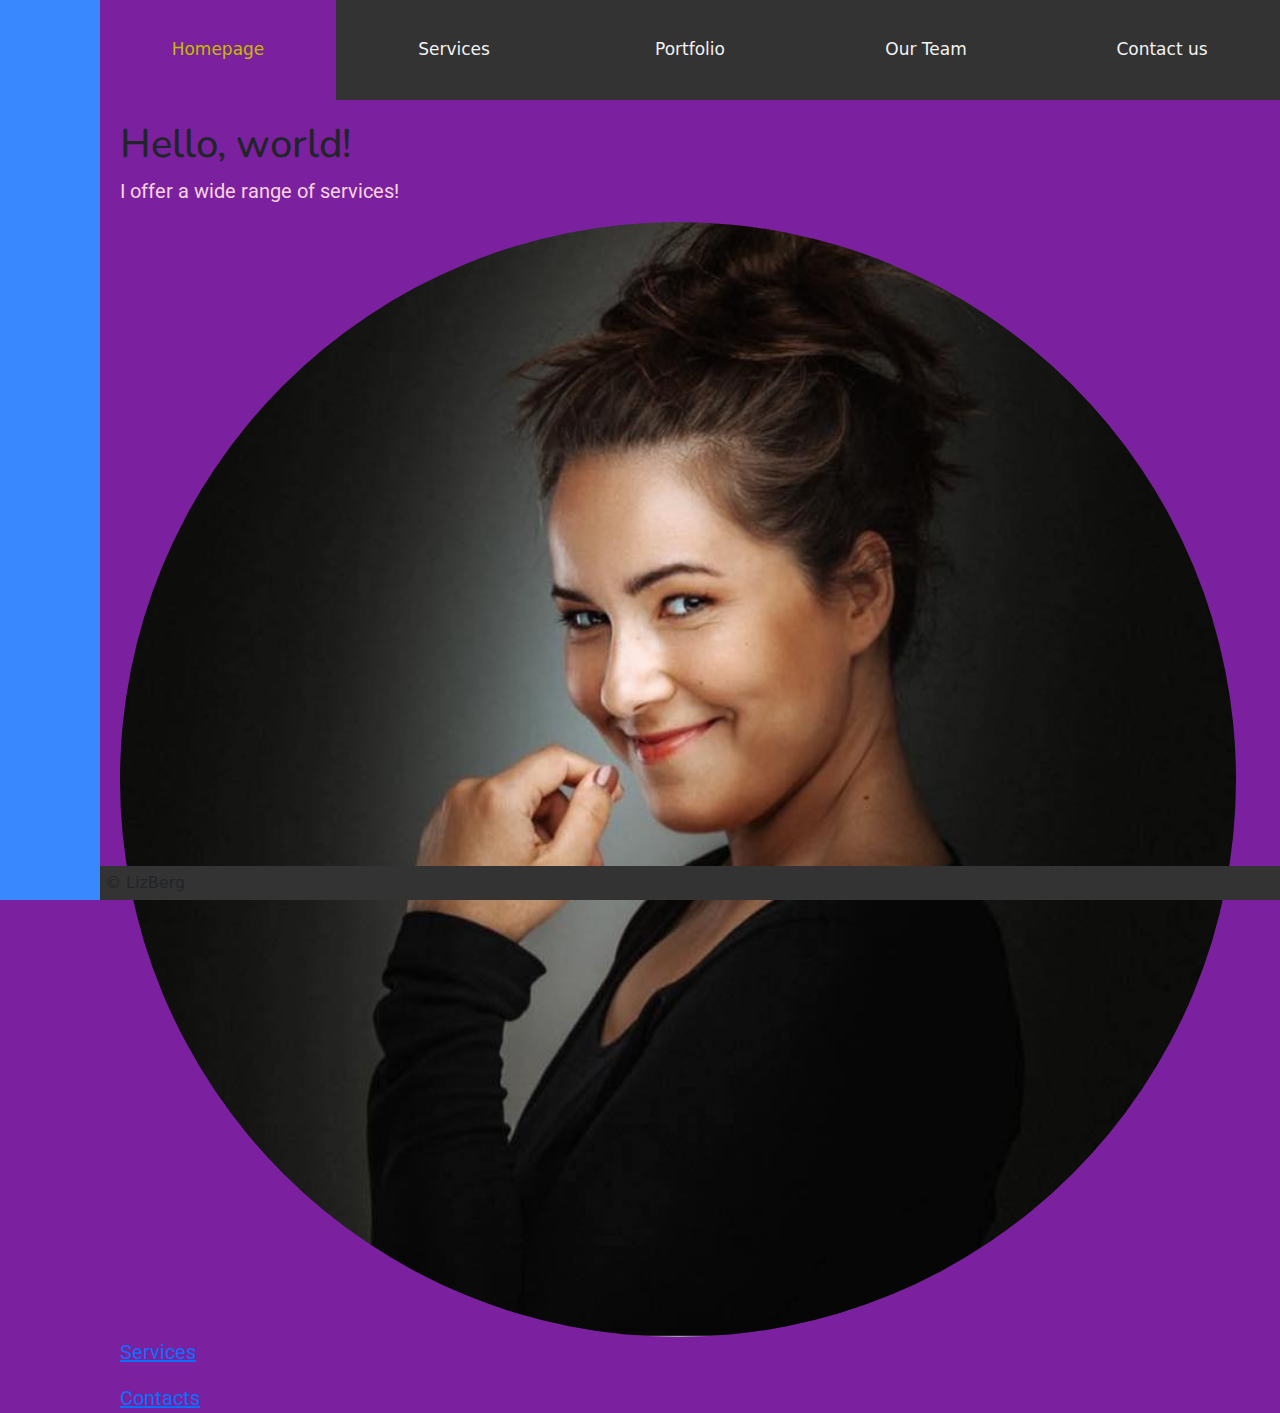
<file: index.html>
<!DOCTYPE html>
<html>

<head>
  <meta charset="utf-8">
  <meta name="viewport" content="width=device-width">
  <title>My Homepage</title>
  <link href="style.css" rel="stylesheet" type="text/css" />
  <link rel="preconnect" href="https://fonts.googleapis.com">
  <link rel="preconnect" href="https://fonts.gstatic.com" crossorigin>
  <link href="https://fonts.googleapis.com/css2?family=Oswald:wght@200..700&display=swap" rel="stylesheet">
  <link rel="preconnect" href="https://fonts.googleapis.com">
  <link rel="preconnect" href="https://fonts.gstatic.com" crossorigin>
  <link href="https://fonts.googleapis.com/css2?family=Roboto:ital,wght@0,100;0,300;0,400;0,500;0,700;0,900;1,100;1,300;1,400;1,500;1,700;1,900&display=swap" rel="stylesheet">
  <link rel="preconnect" href="https://fonts.googleapis.com">
  <link rel="preconnect" href="https://fonts.gstatic.com" crossorigin>
  <link href="https://fonts.googleapis.com/css2?family=Playwrite+NL:wght@100..400&family=Roboto:ital,wght@0,100;0,300;0,400;0,500;0,700;0,900;1,100;1,300;1,400;1,500;1,700;1,900&display=swap" rel="stylesheet">
  <link rel="preconnect" href="https://fonts.googleapis.com">
  <link rel="preconnect" href="https://fonts.gstatic.com" crossorigin>
  <link href="https://fonts.googleapis.com/css2?family=Nunito:ital,wght@0,200..1000;1,200..1000&family=Playwrite+NL:wght@100..400&family=Roboto:ital,wght@0,100;0,300;0,400;0,500;0,700;0,900;1,100;1,300;1,400;1,500;1,700;1,900&display=swap" rel="stylesheet">
  <link href="https://cdn.jsdelivr.net/npm/bootstrap@5.3.3/dist/css/bootstrap.min.css" rel="stylesheet" integrity="sha384-QWTKZyjpPEjISv5WaRU9OFeRpok6YctnYmDr5pNlyT2bRjXh0JMhjY6hW+ALEwIH" crossorigin="anonymous">
</head>
<body>
  <header>
    <nav class="topnav">
      <a href="index.html" class="active">Homepage</a>
      <a href="services.html" onclick="atjaunotIetvaru(this); return false;">Services</a>
      <a href="Portfolio.html" onclick="atjaunotIetvaru(this); return false;"">Portfolio</a>
      <a href="par_mums_2.html" onclick="atjaunotIetvaru(this); return false;">Our Team</a>
      <a href="kontakti.html" onclick="atjaunotIetvaru(this); return false;">Contact us</a>
    </nav>
  </header>
  <aside class="sidebar">
  </aside>
  <main id="lapas_saturs">
  <h1>Hello, world!</h1>
  <p>I offer a wide range of services!</p>
  <img src="me.jpg" class="rounded-circle" width="90%" alt="me">
  <br>
  <p><a href="services.html">Services</a></p>
  <p><a href="kontakti.html">Contacts</a></p>
  <script src="script.js"></script>
  </main>
  <footer>&copy; LizBerg</footer>
</body>

</html>
</file>
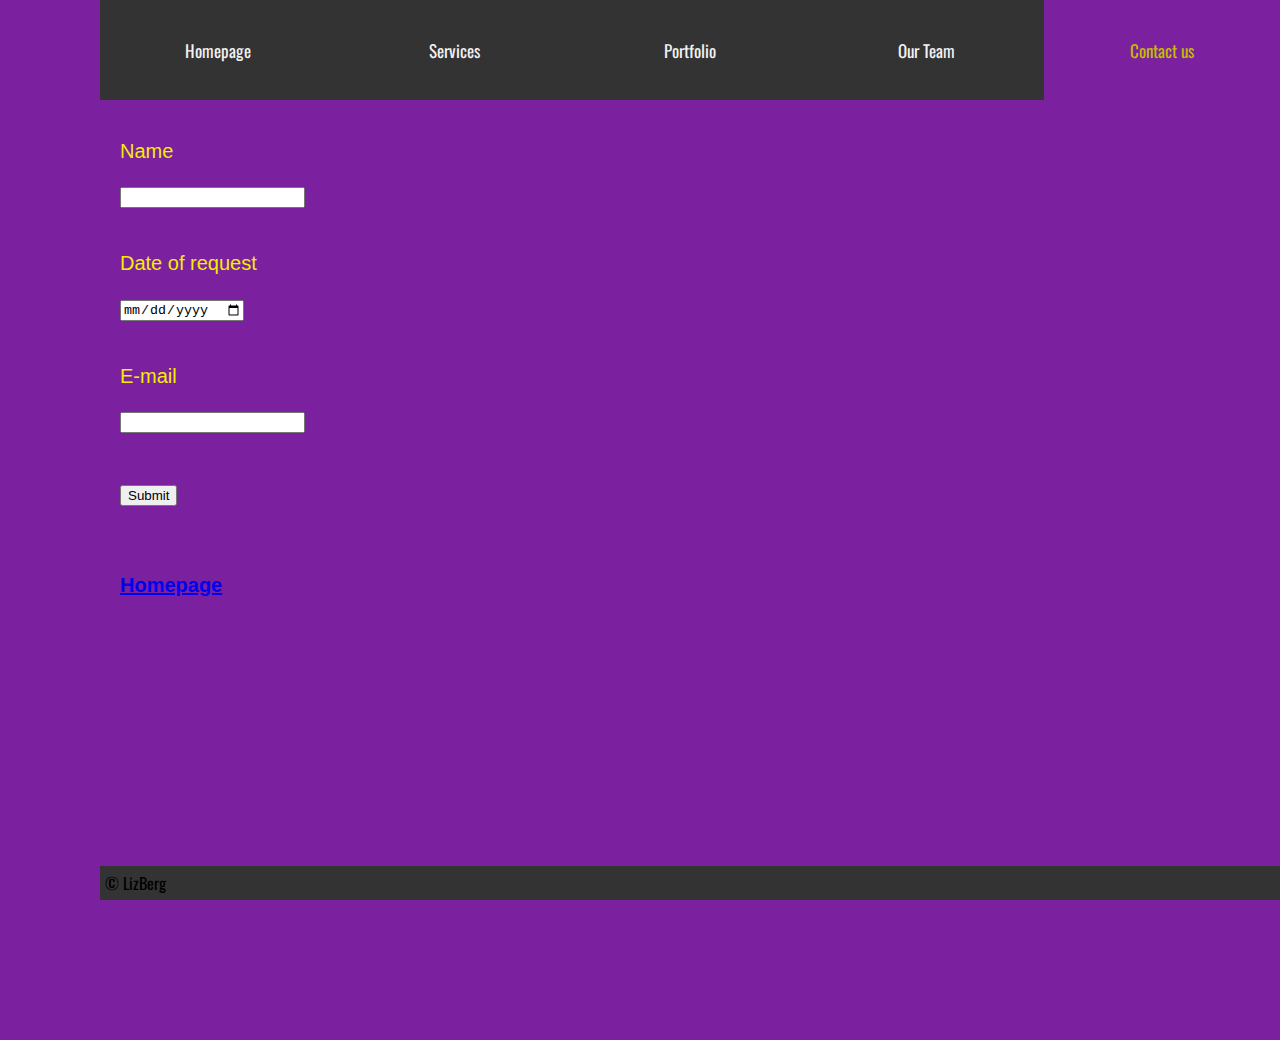
<file: kontakti.html>
<!DOCTYPE html>
<html>
<head>
  <meta charset="utf-8">
  <meta name="viewport" content="width=device-width">
  <title>Contact us</title>
  <link href="style.css" rel="stylesheet" type="text/css" />
  <link rel="preconnect" href="https://fonts.googleapis.com">
  <link rel="preconnect" href="https://fonts.gstatic.com" crossorigin>
  <link href="https://fonts.googleapis.com/css2?family=Oswald:wght@200..700&display=swap" rel="stylesheet">
</head>
<body>
  <header>
    <nav class="topnav">
      <a href="index.html">Homepage</a>
      <a href="services.html">Services</a>
      <a href="Portfolio.html">Portfolio</a>
      <a href="par_mums_2.html">Our Team</a>
      <a href="kontakti.html" class="active" >Contact us</a>
    </nav>
  </header>
  <main>
      <section id="saturs">
        <form>
          <label for="vards"><p>Name</p> </label>
          <input type="text" id="vards" name="vards"><br><br>
          <label for="vards"><p>Date of request</p> </label>
          <input type="date" id="date" name="date"><br><br>
          <label for="vards"><p>E-mail</p> </label>
          <input type="email" id="email" name="email">
        </form>
      </section>
        <br><br> 
      <section id="poga">
        <form>
          <input type="submit" value="Submit">
        </form>
      </section>
        <br><br>
      <section id="links">
         <p><a href="index.html"><b>Homepage</b></a>
         </p>
      </section>
  <script src="script.js"></script>
  </main>
  <footer>&copy; LizBerg</footer>
</body>
</html>
</file>
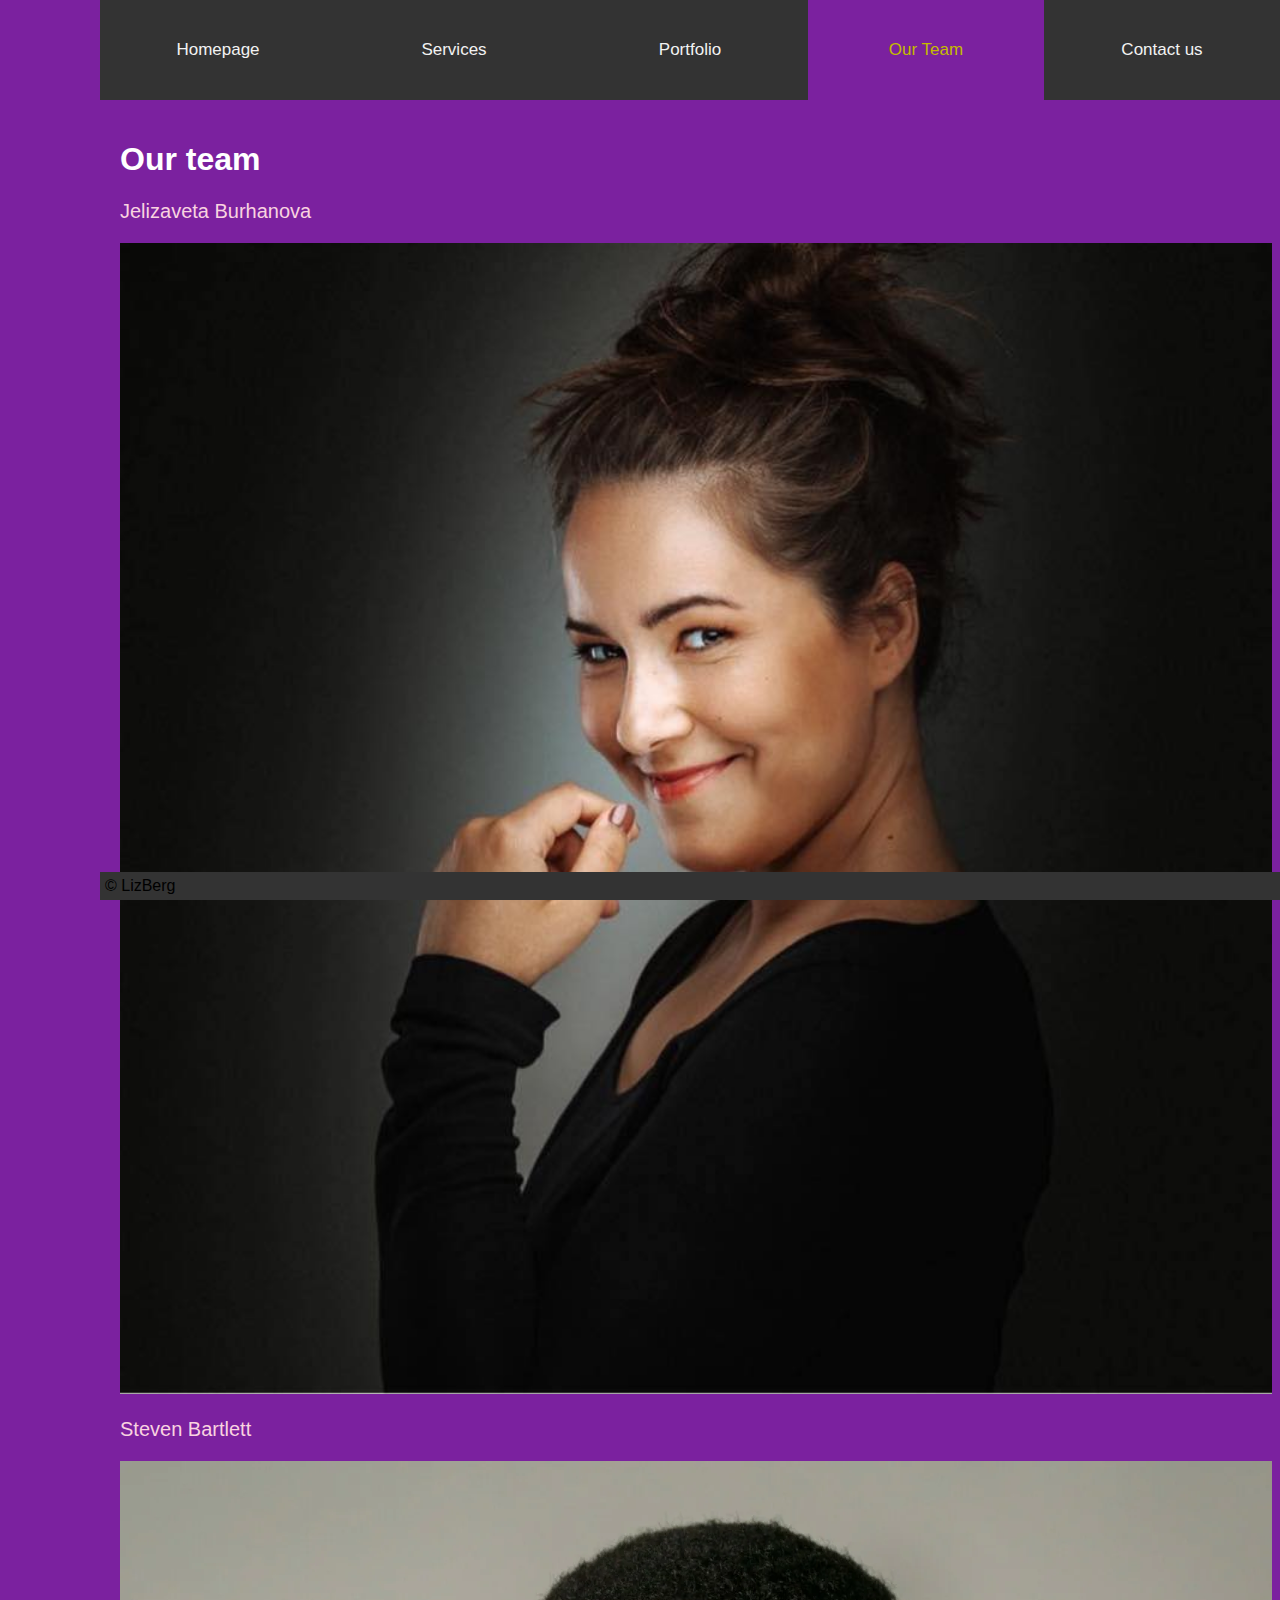
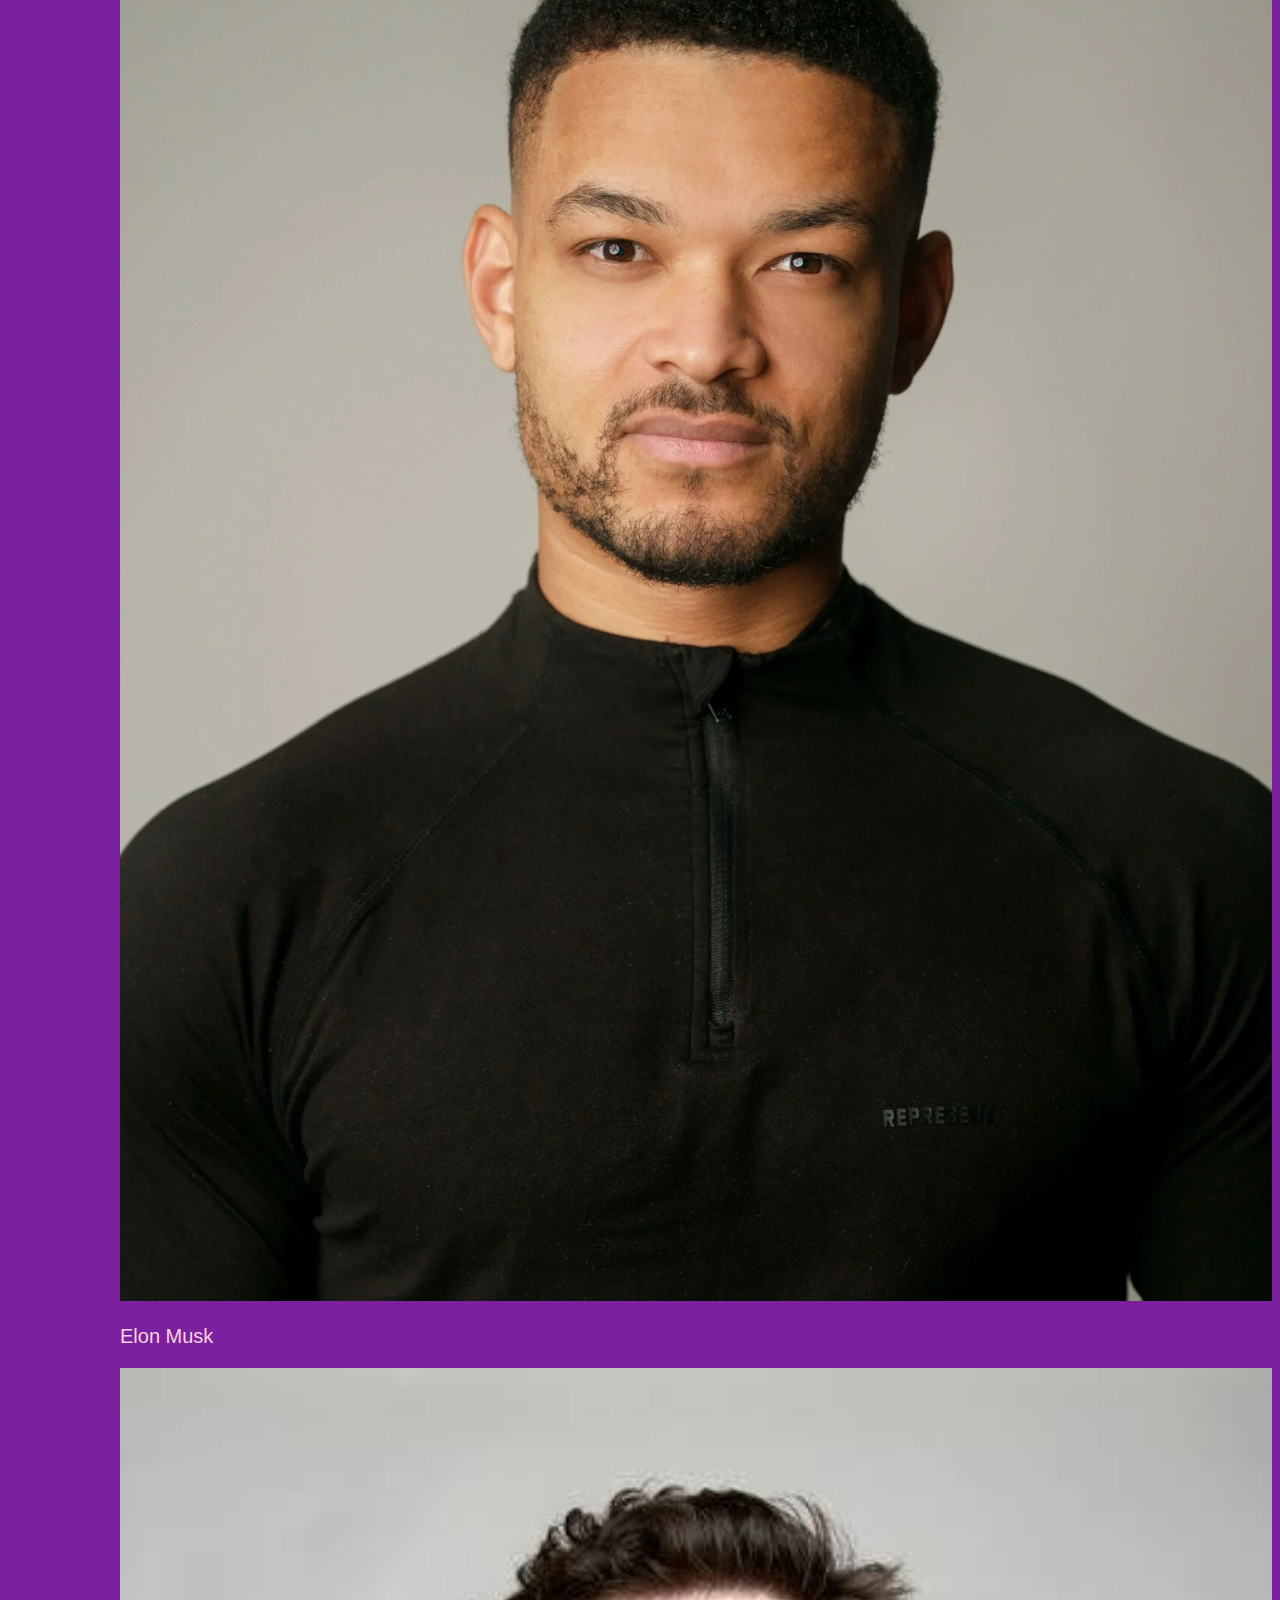
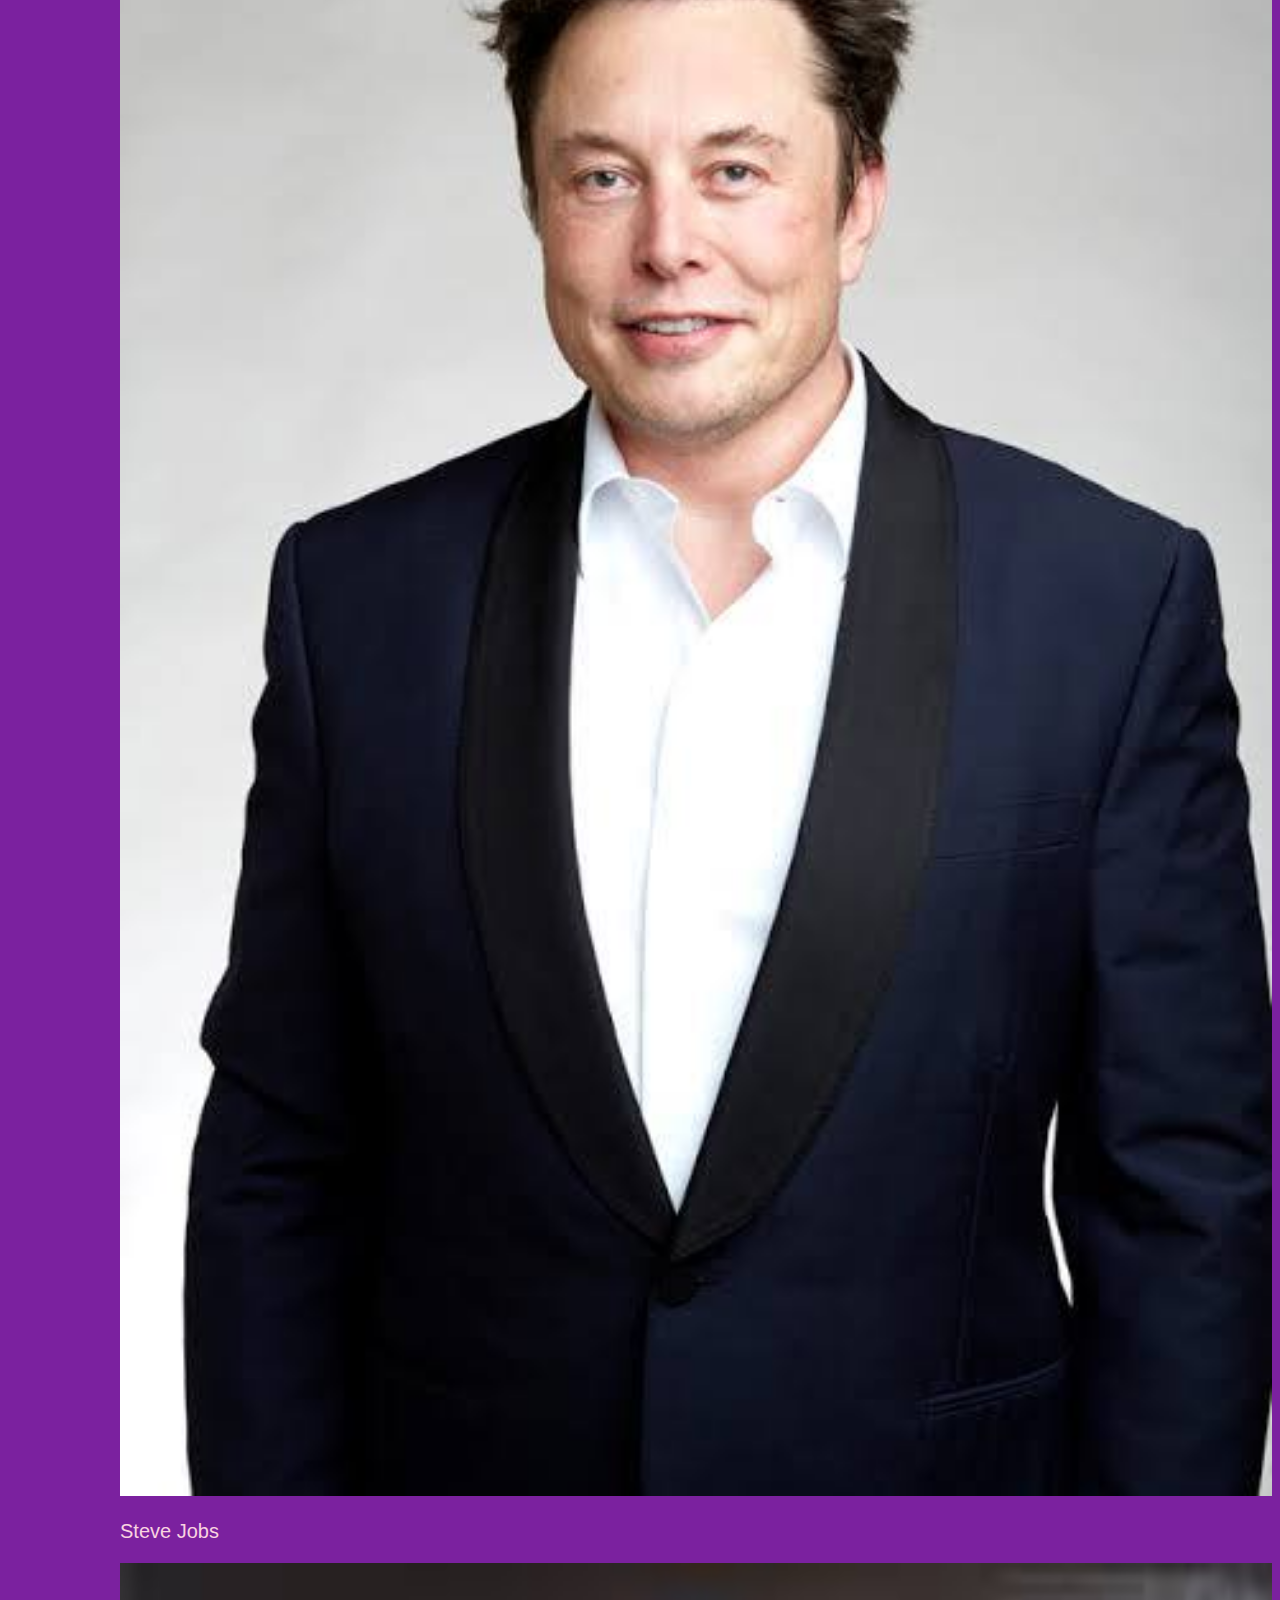
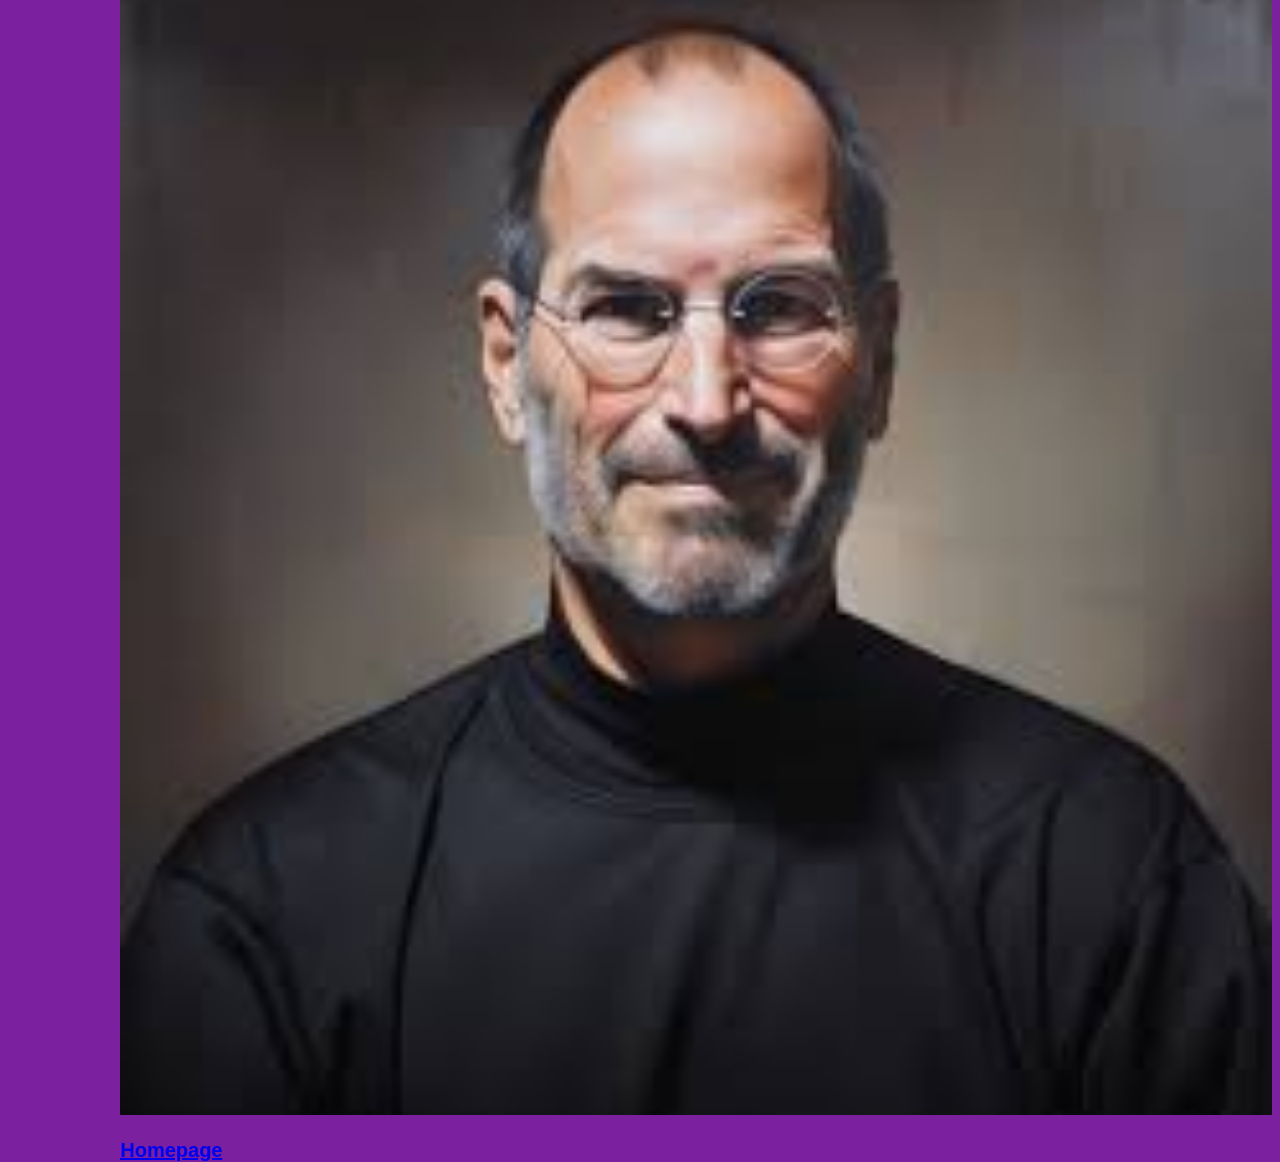
<file: par_mums_2.html>
<!DOCTYPE html>
<html>

<head>
  <meta charset="utf-8">
  <meta name="viewport" content="width=device-width">
  <title>Our Team</title>
  <link href="style.css" rel="stylesheet" type="text/css" />
</head>

<body>
  <header>
    <nav class="topnav">
      <a href="index.html">Homepage</a>
      <a href="services.html">Services</a>
      <a href="Portfolio.html">Portfolio</a>
      <a href="par_mums_2.html" class="active">Our Team</a>
      <a href="kontakti.html">Contact us</a>
    </nav>
  </header>
  <main>
      <h1>Our team</h1>
      <p>Jelizaveta Burhanova</p>
      <img src="me.jpg" width="90%" alt="me">
      <br>
      <p>Steven Bartlett</p>
      <img src="Bartlett.webp" width="90%" alt="me">
      <br>
      <p>Elon Musk</p>
      <img src="images.jpeg" width="90%" alt="me">
      <br>
      <p>Steve Jobs</p>
      <img src="images-2.jpeg" width="90%" alt="me">
      <script src="script.js"></script>
        <section id="links">
           <p><a href="index.html"><b>Homepage</b></a>
           </p>
        </section>
    <script src="script.js"></script>
  </main>
  <footer>&copy; LizBerg</footer>
</body>

</html>
</file>
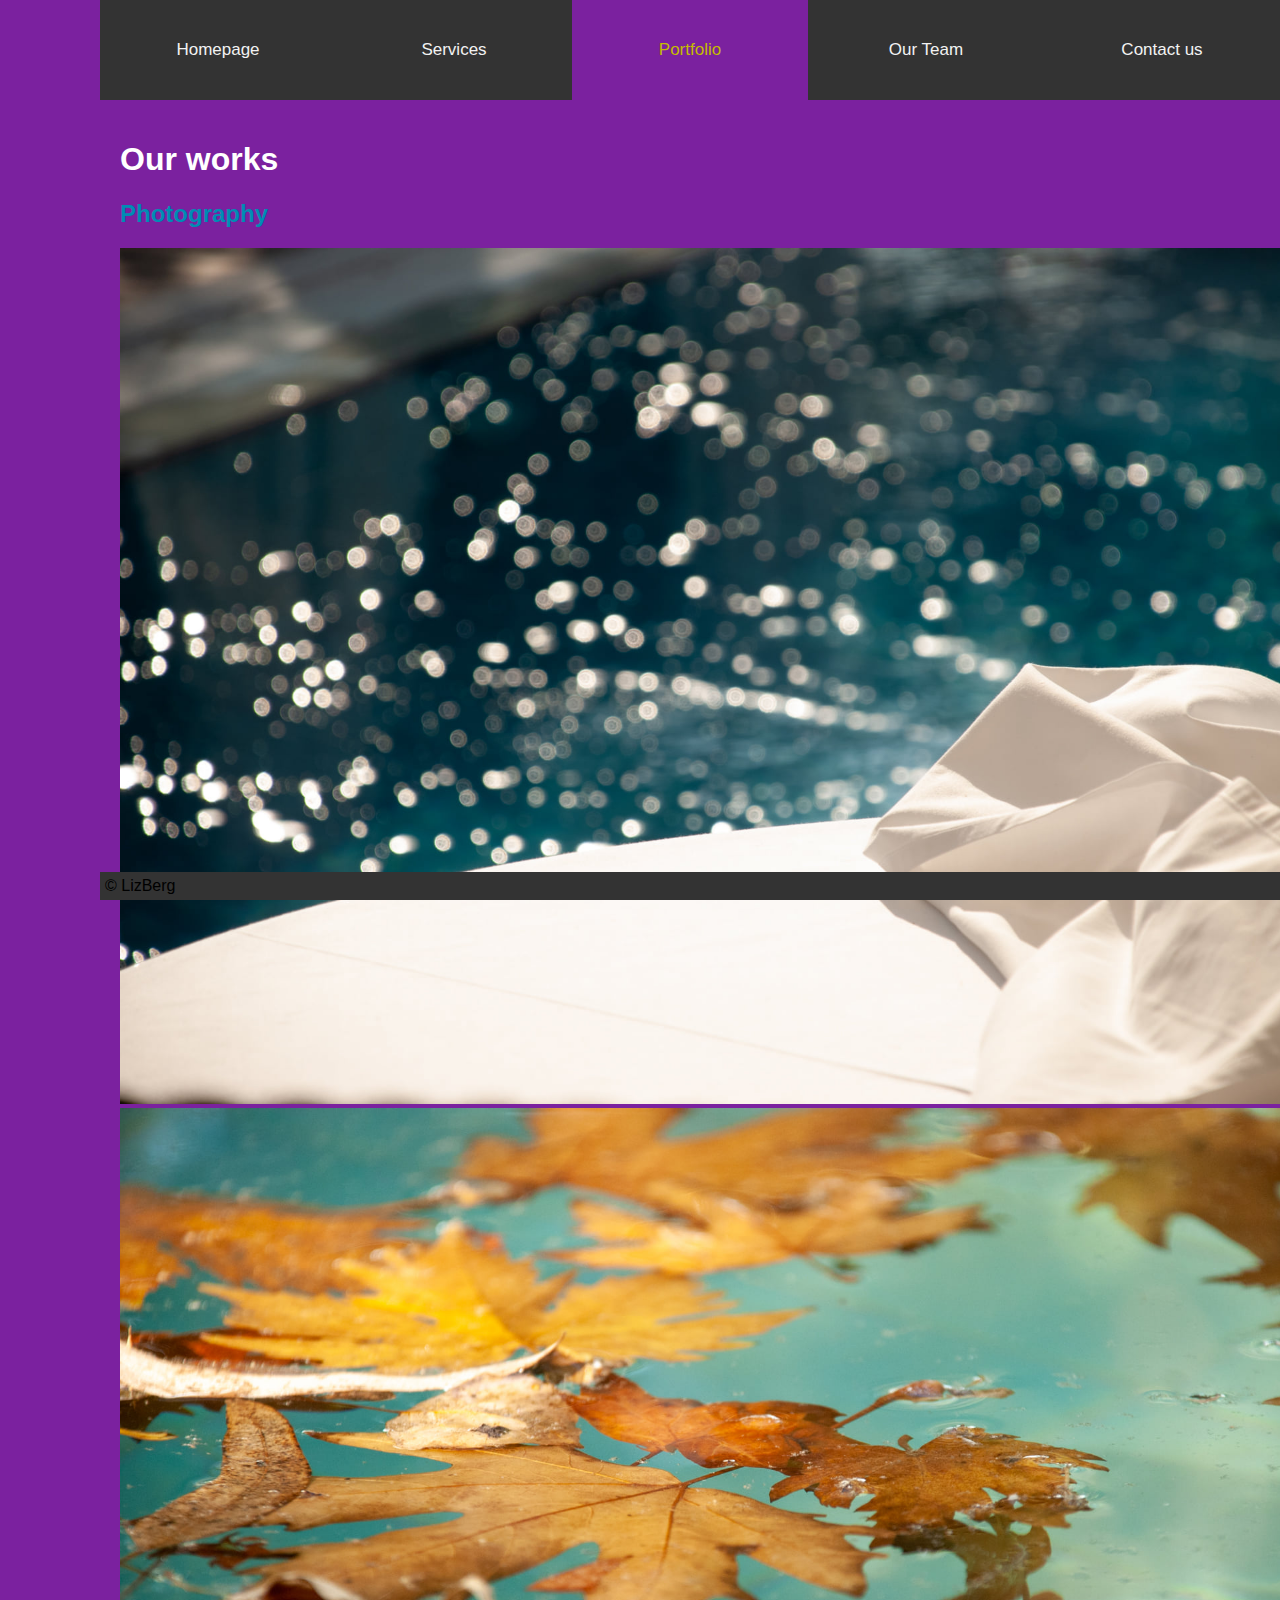
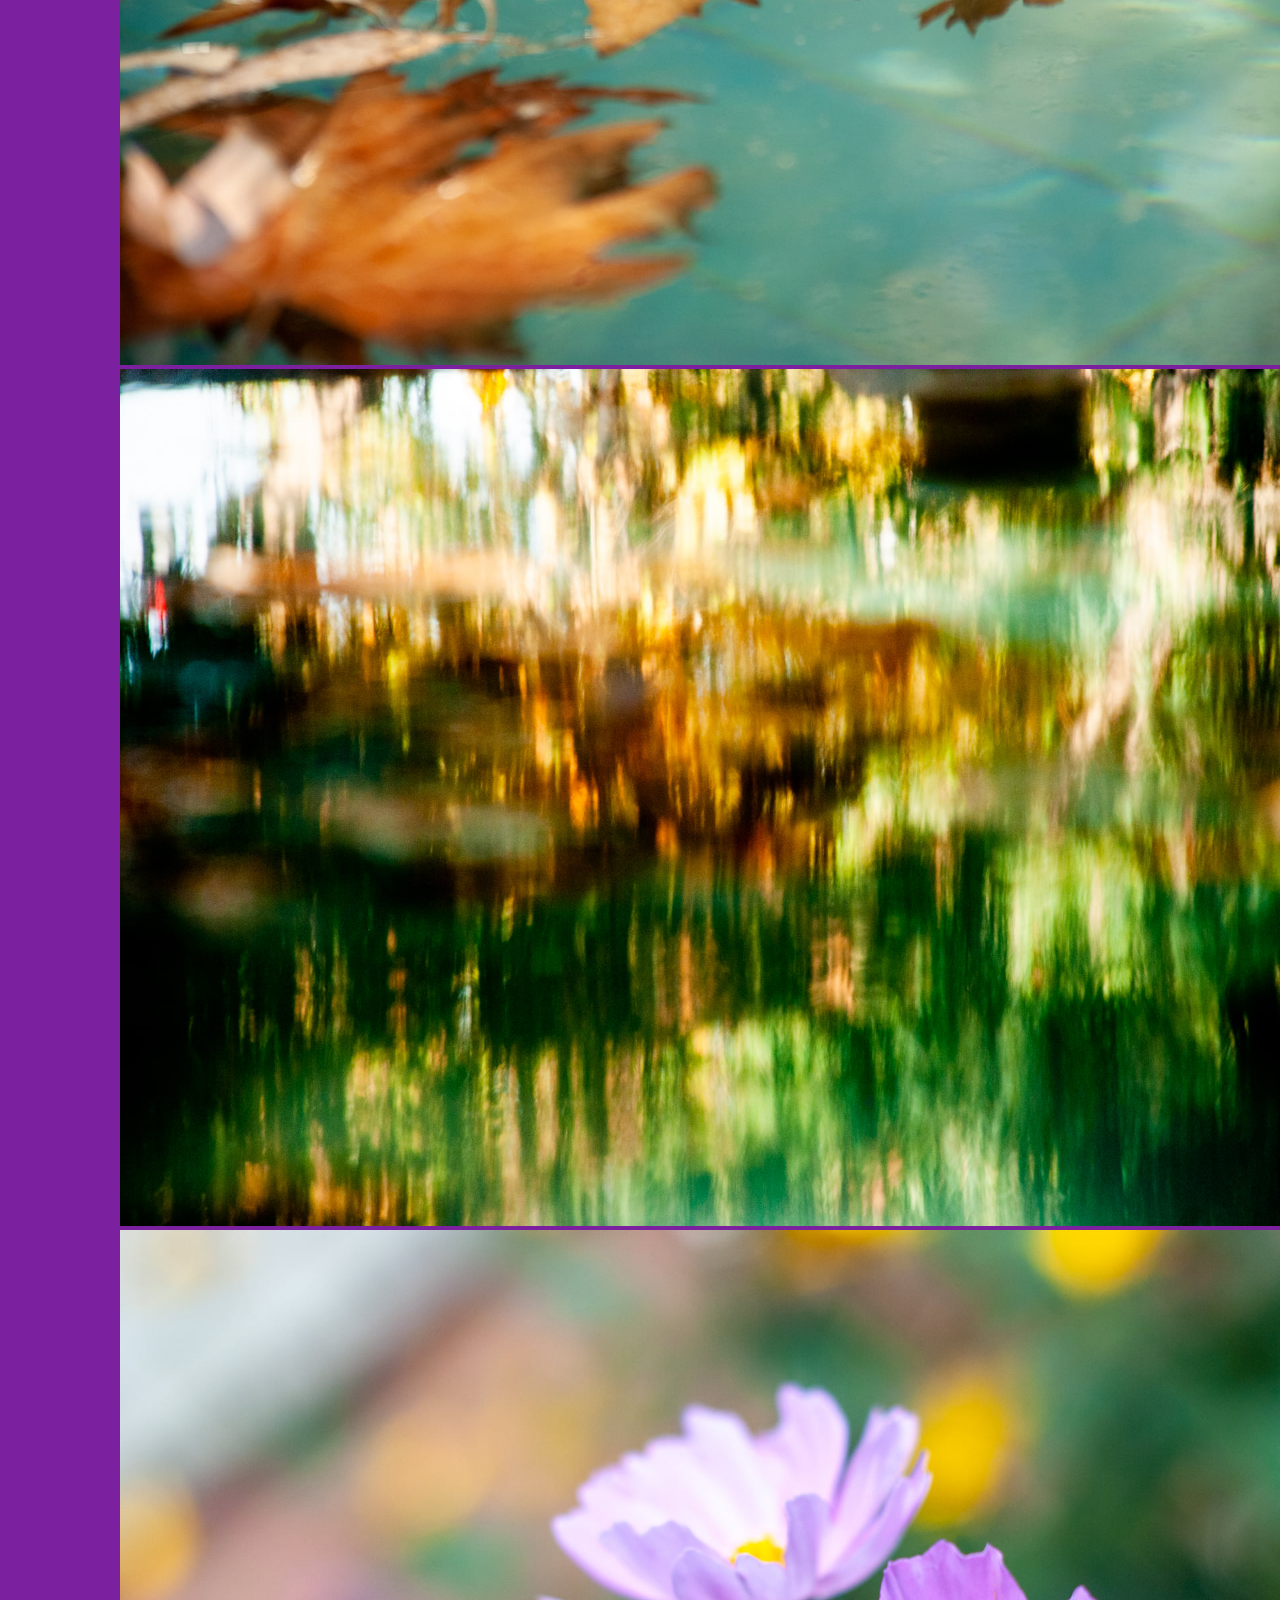
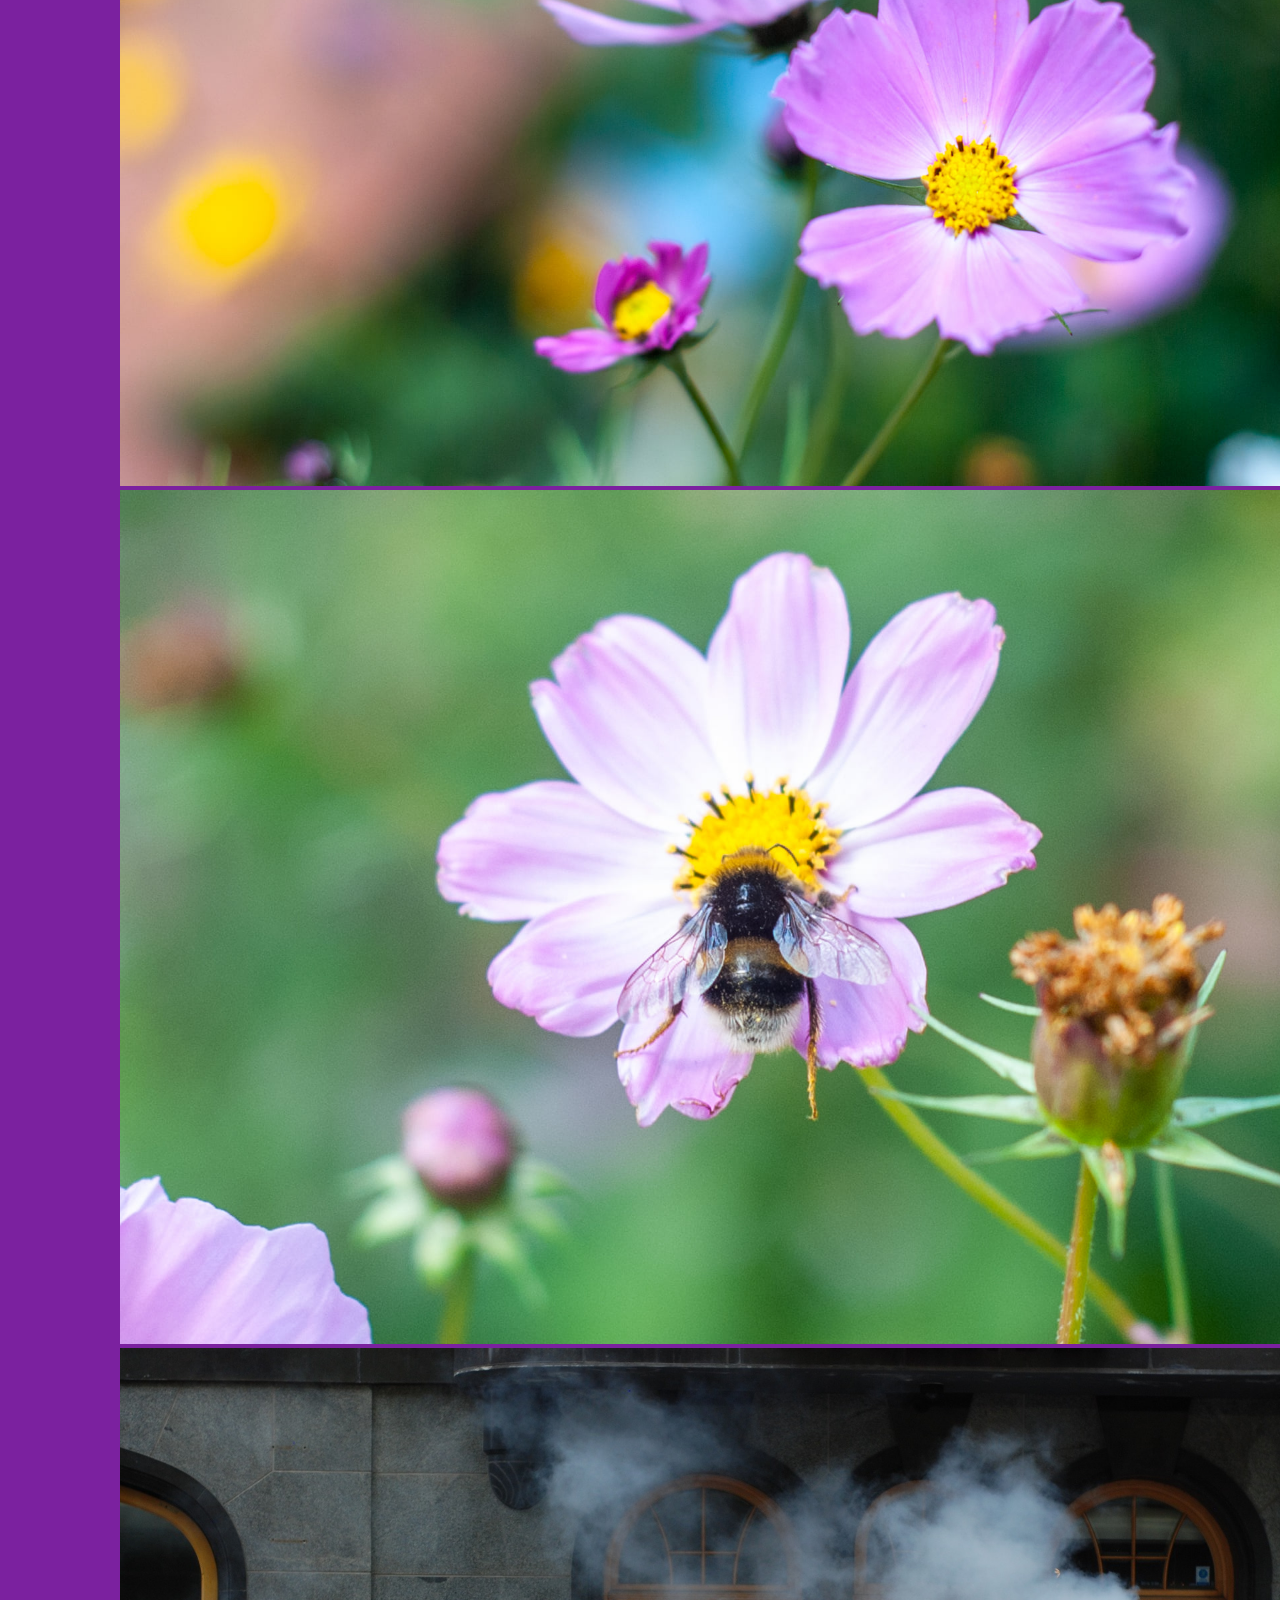
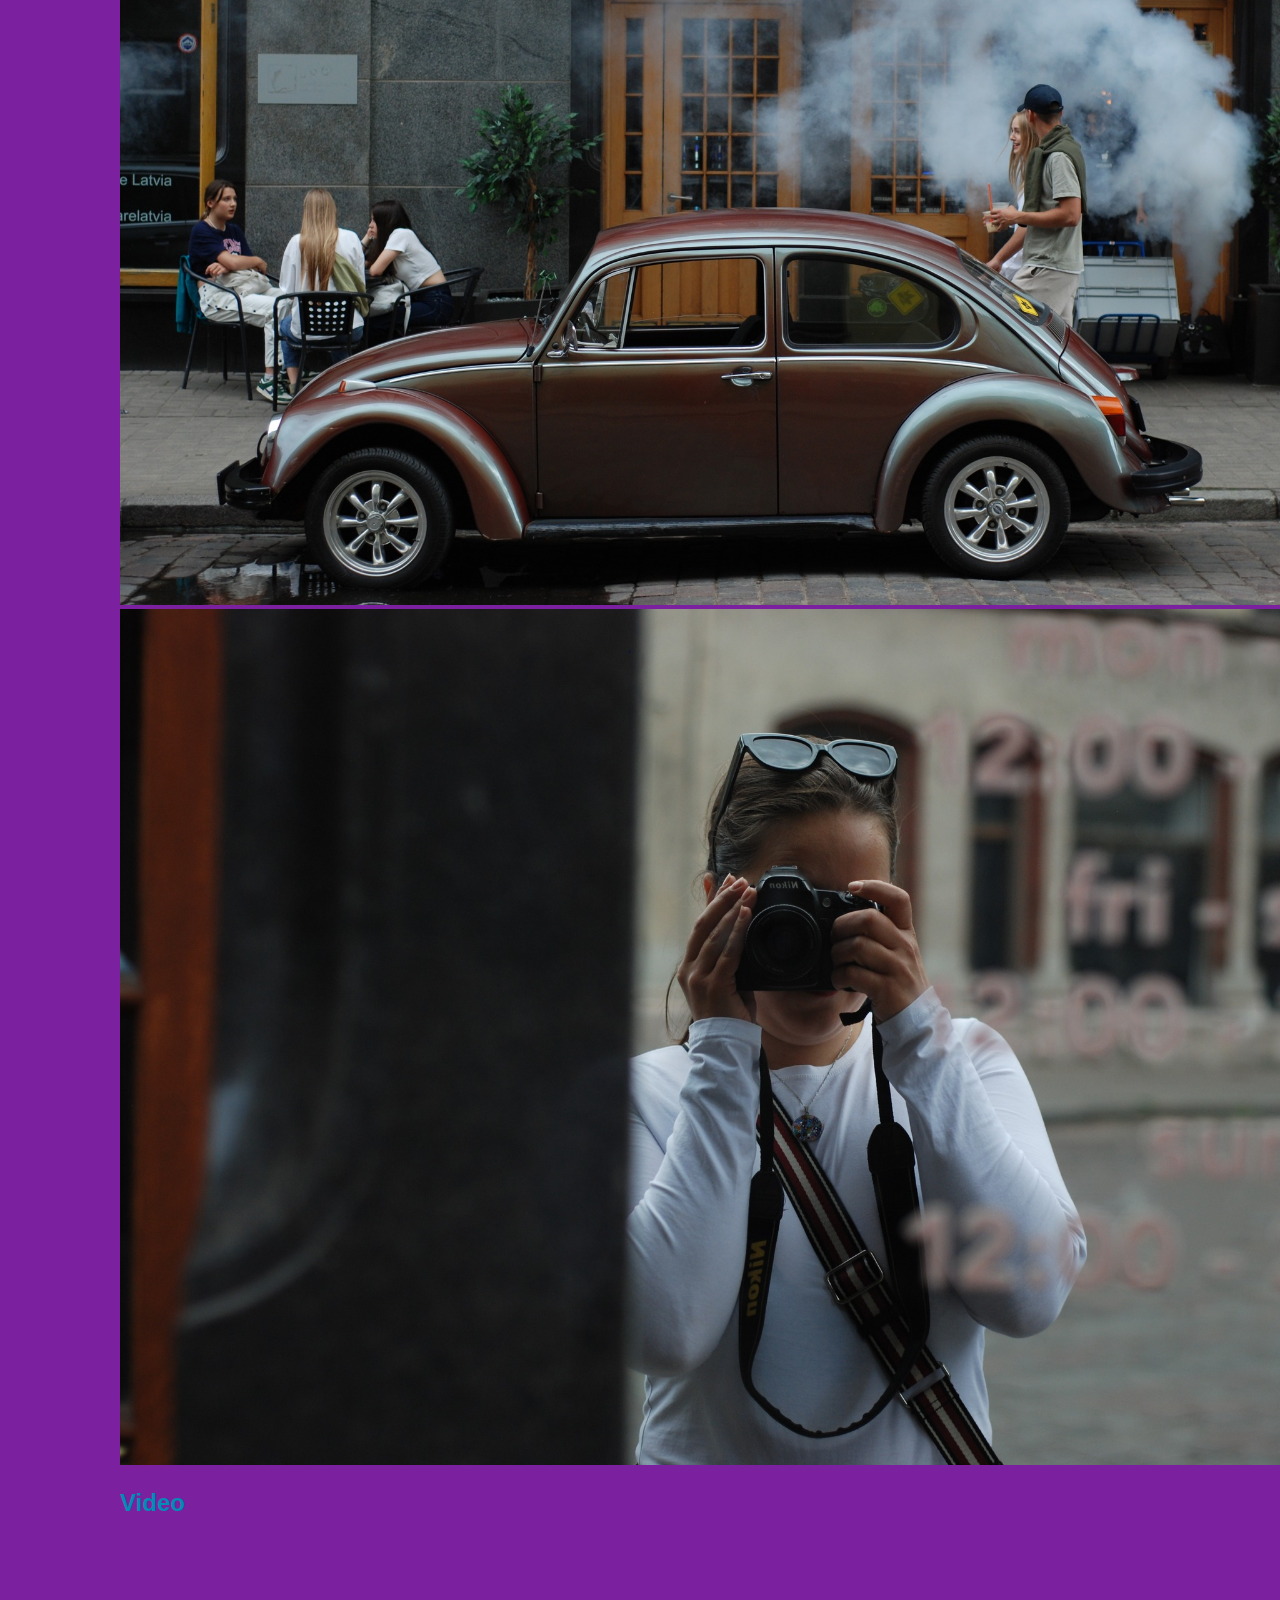
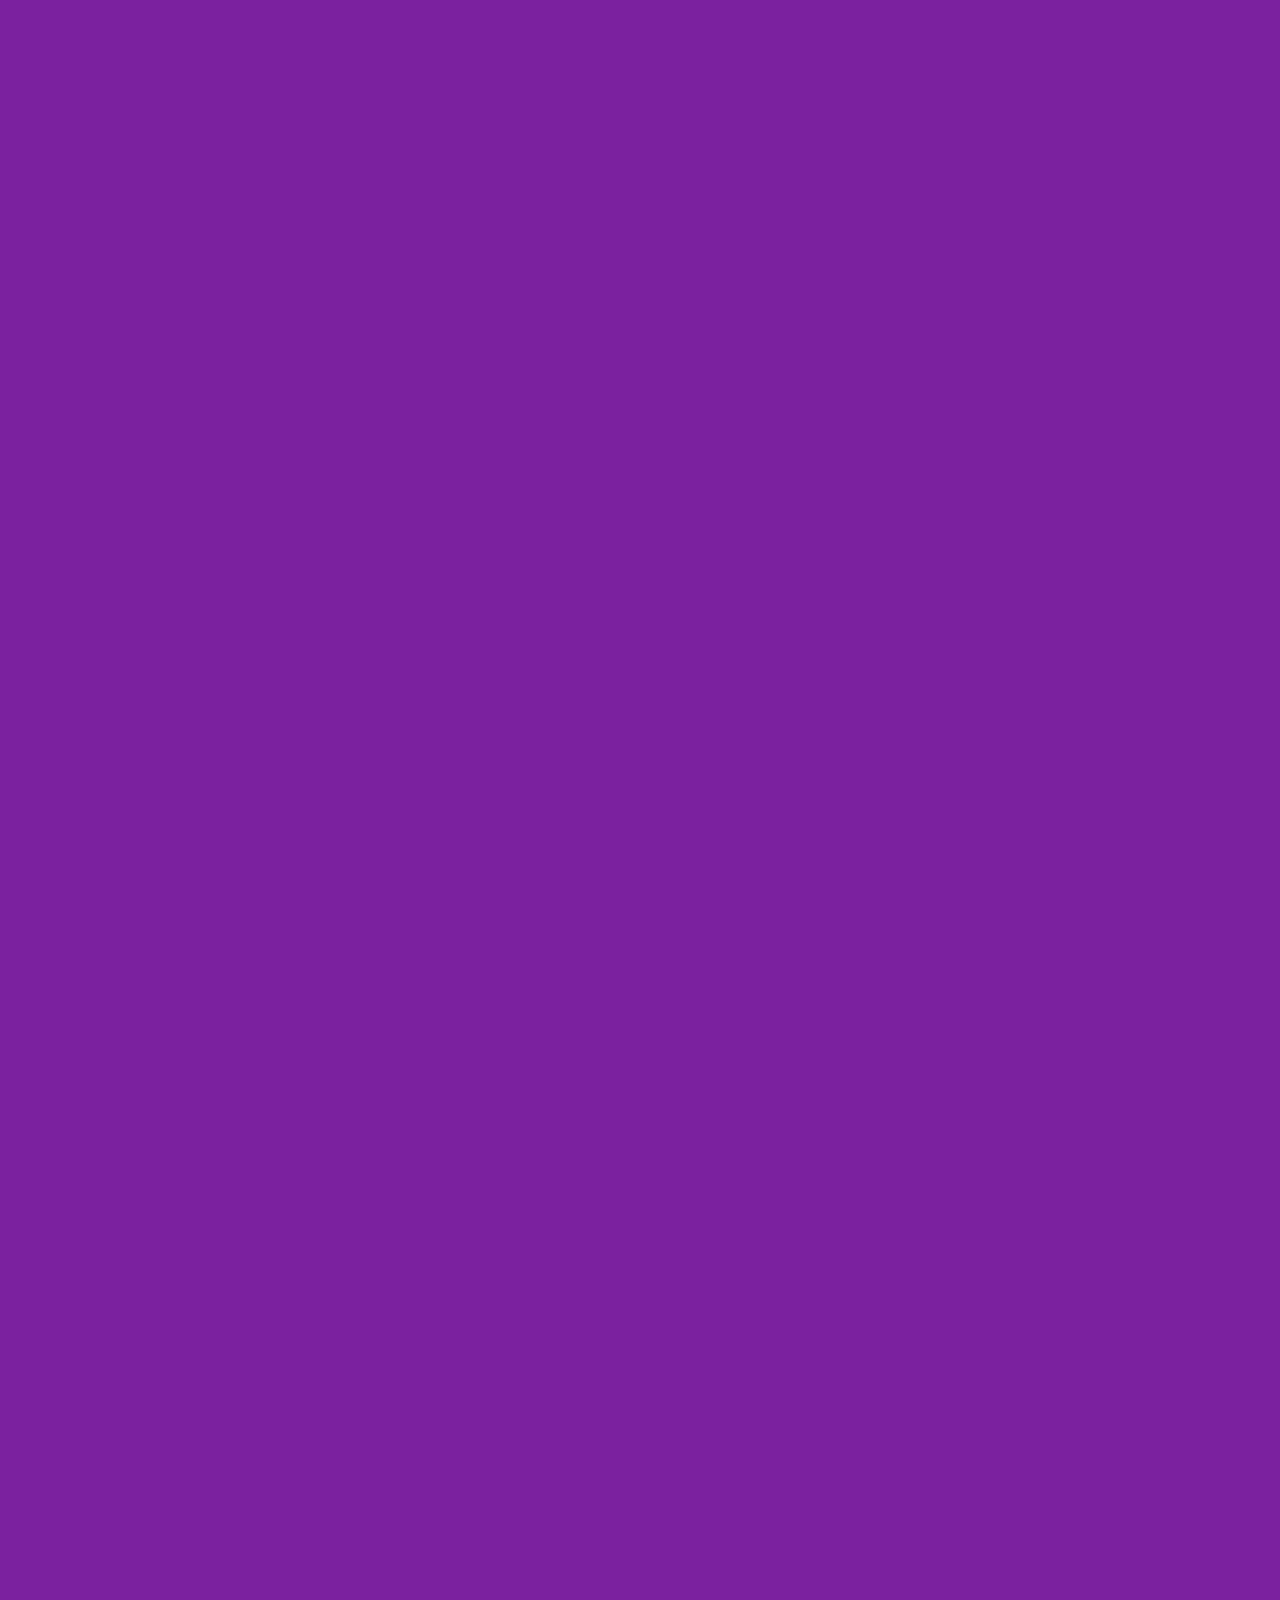
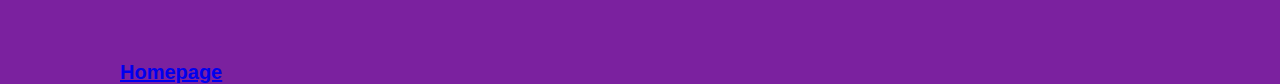
<file: Portfolio.html>
<!DOCTYPE html>
<html>

<head>
  <meta charset="utf-8">
  <meta name="viewport" content="width=device-width">
  <title>Portfolio</title>
  <link href="style.css" rel="stylesheet" type="text/css" />
</head>

<body>
  <header>
    <nav class="topnav">
      <a href="index.html">Homepage</a>
      <a href="services.html">Services</a>
      <a href="Portfolio.html" class="active">Portfolio</a>
      <a href="par_mums_2.html">Our Team</a>
      <a href="kontakti.html">Contact us</a>
    </nav>
  </header>
  <main>
      <h1>Our works</h1>
      <h2>Photography</h2>
      <img src="portfolioimage1.jpg" width="100%" alt="p1">
      <br>
      <img src="portfolioimage2.jpg" width="100%" alt="p2">
      <br>
      <img src="portfolioimage3.jpg" width="100%" alt="p3">
      <br>
      <img src="portfolioimage4.jpg" width="100%" alt="p4">
      <br>
      <img src="portfolioimage5.jpg" width="100%" alt="p4">
      <br>
      <img src="portfolioimage6.jpg" width="100%" alt="p4">
      <br>
      <img src="portfolioimage7.jpg" width="100%" alt="p4">
    <br>
    <h2>Video</h2>
      <section id="video">
        <iframe src="https://player.vimeo.com/video/52185077?h=266021acc0" width="640" height="564" frameborder="0" allow="autoplay; fullscreen" allowfullscreen></iframe>
        <iframe src="https://player.vimeo.com/video/71418933?h=af40c04214" width="640" height="564" frameborder="0" allow="autoplay; fullscreen" allowfullscreen></iframe>
        <iframe src="https://player.vimeo.com/video/41836263?h=3cea87ebd6" width="640" height="564" frameborder="0" allow="autoplay; fullscreen" allowfullscreen></iframe>
      </section>
      <section id="links">
        <p><a href="index.html"><b>Homepage</b></a>
        </p>
      </section>
    <script src="script.js"></script>
  </main>
  <footer>&copy; LizBerg</footer>
</body>

</html>
</file>
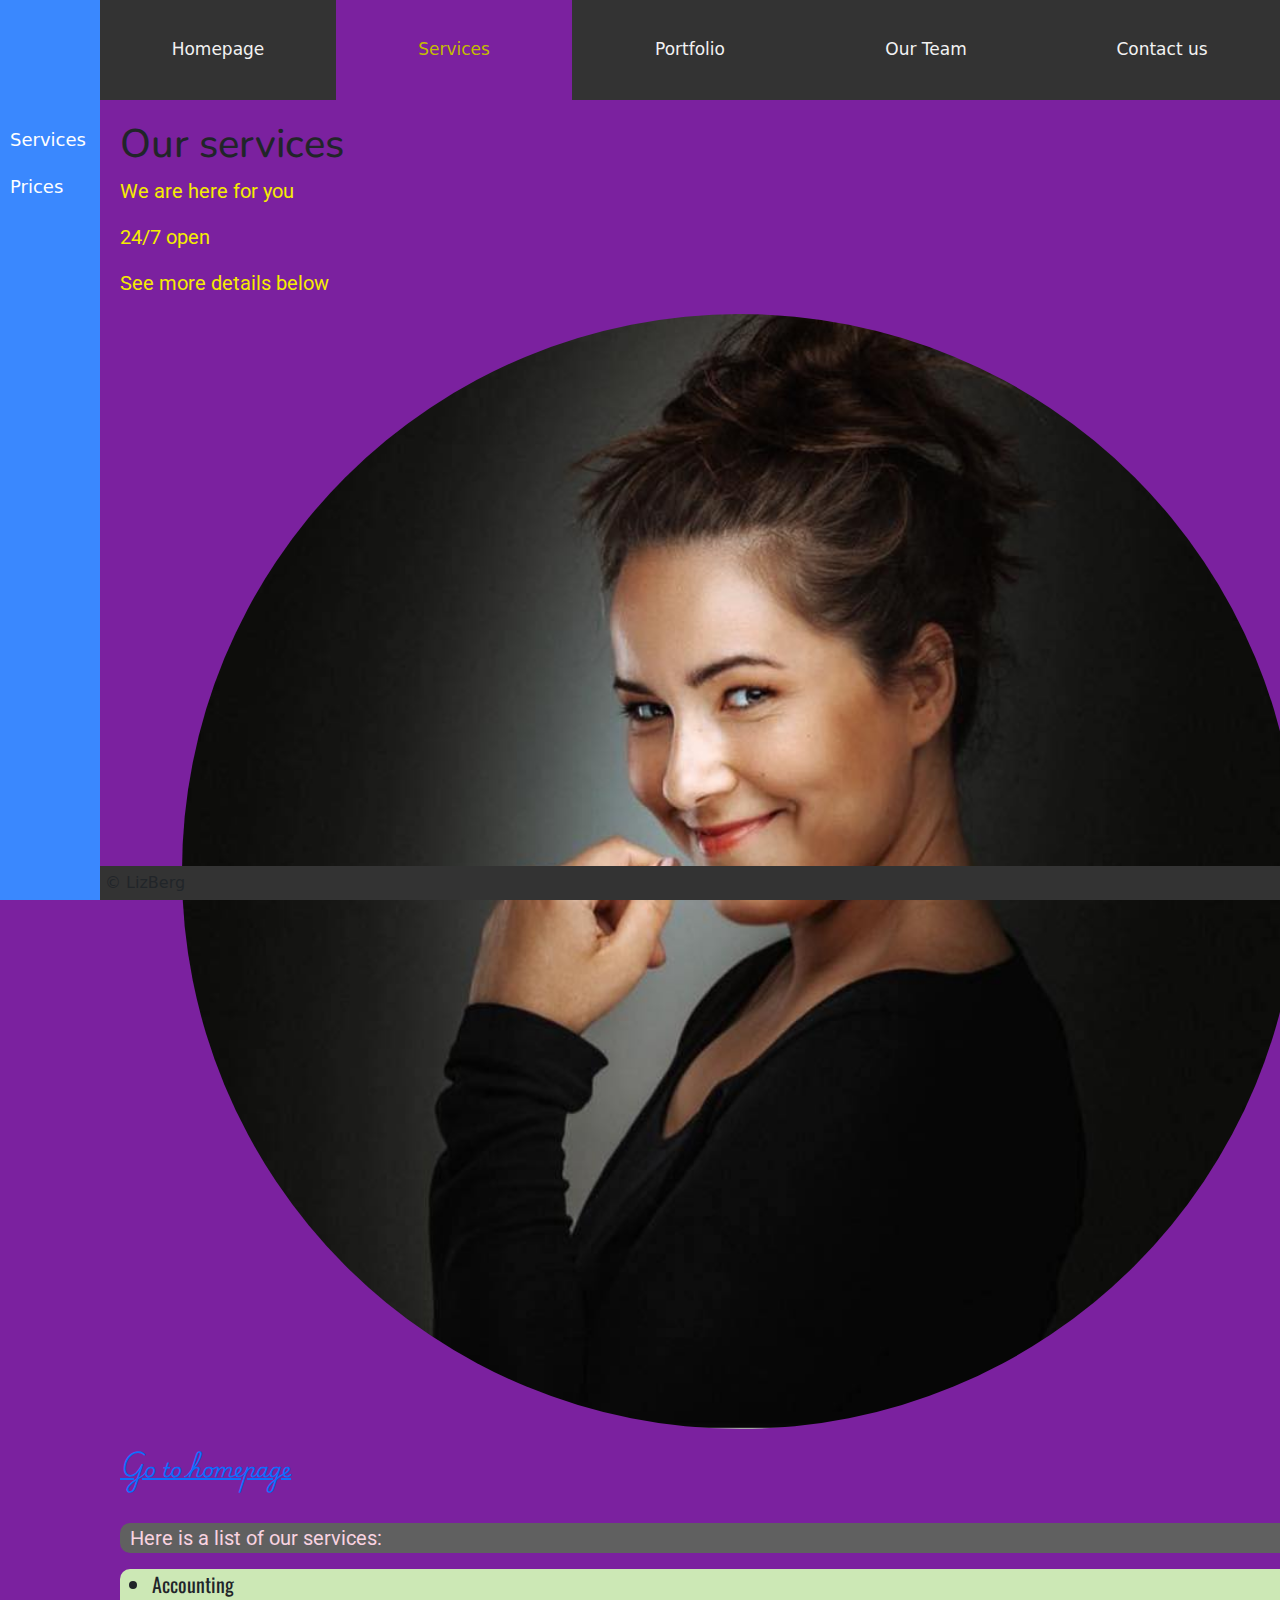
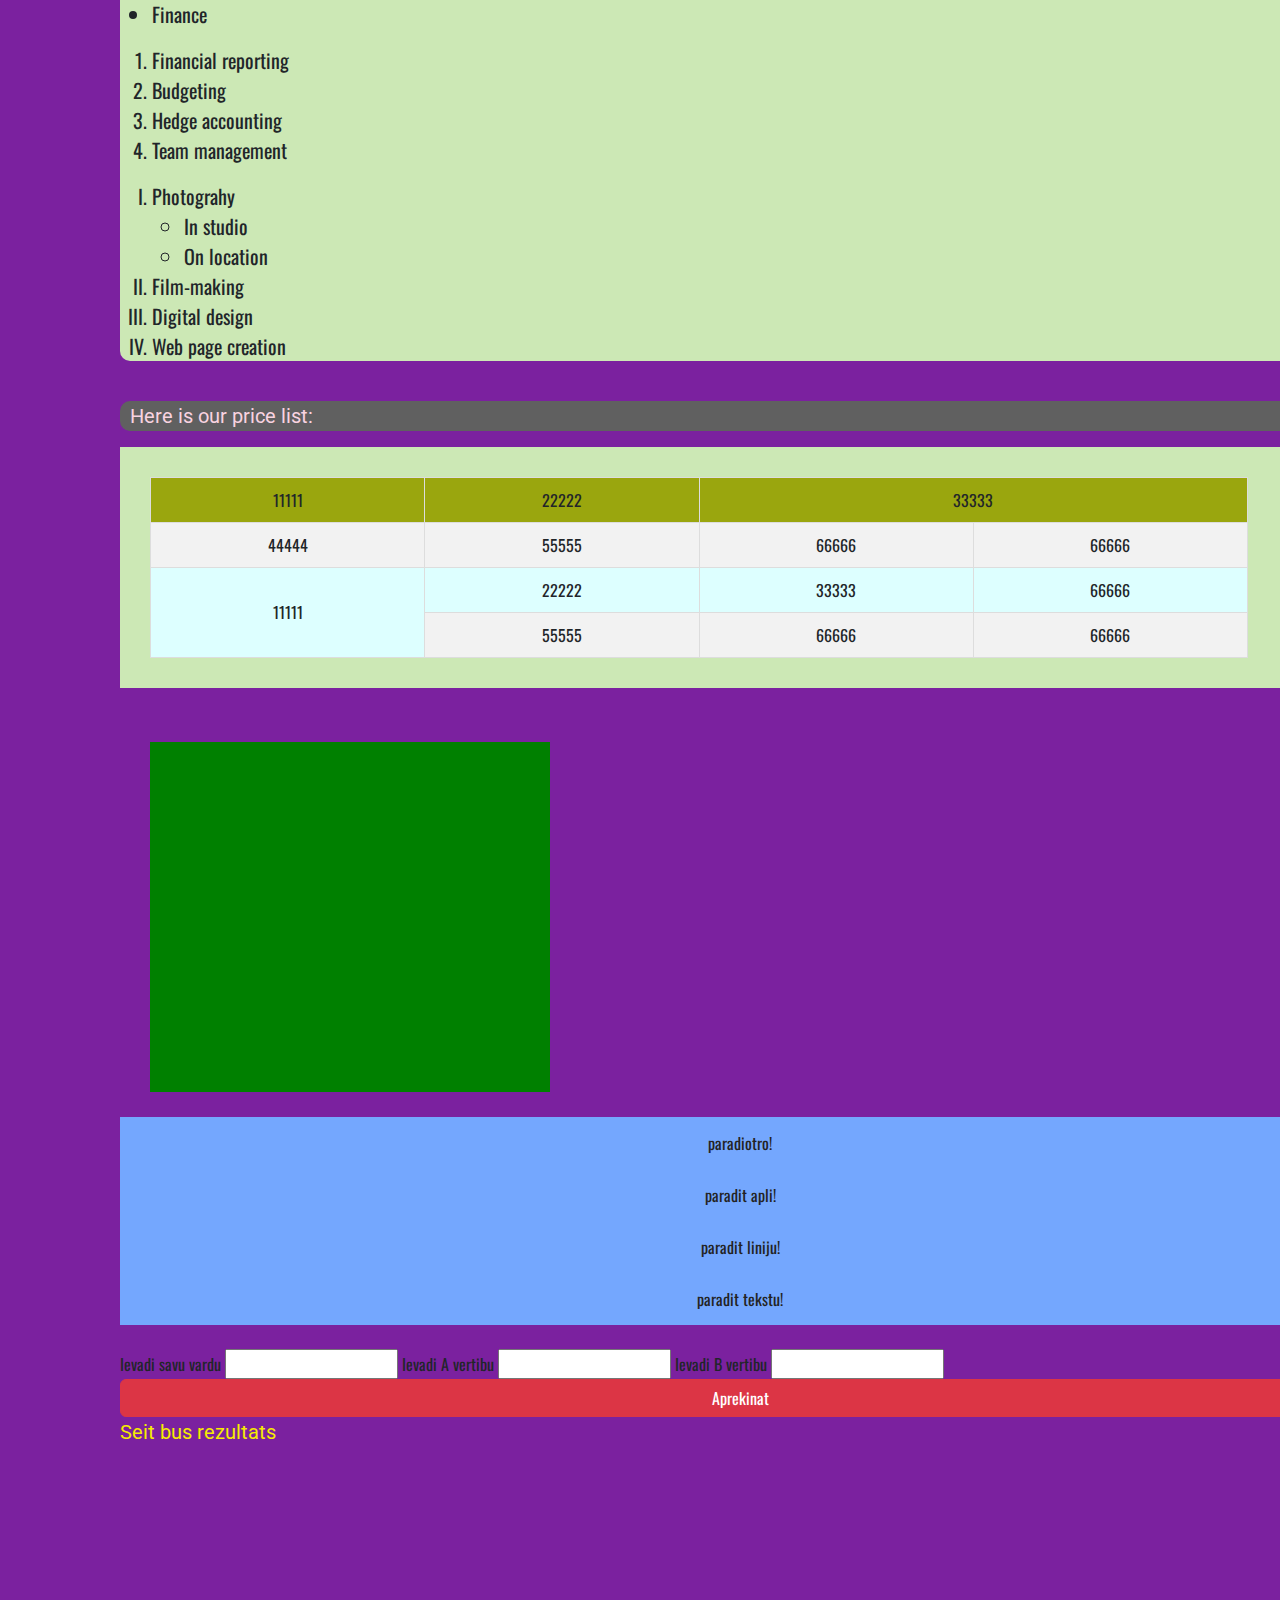
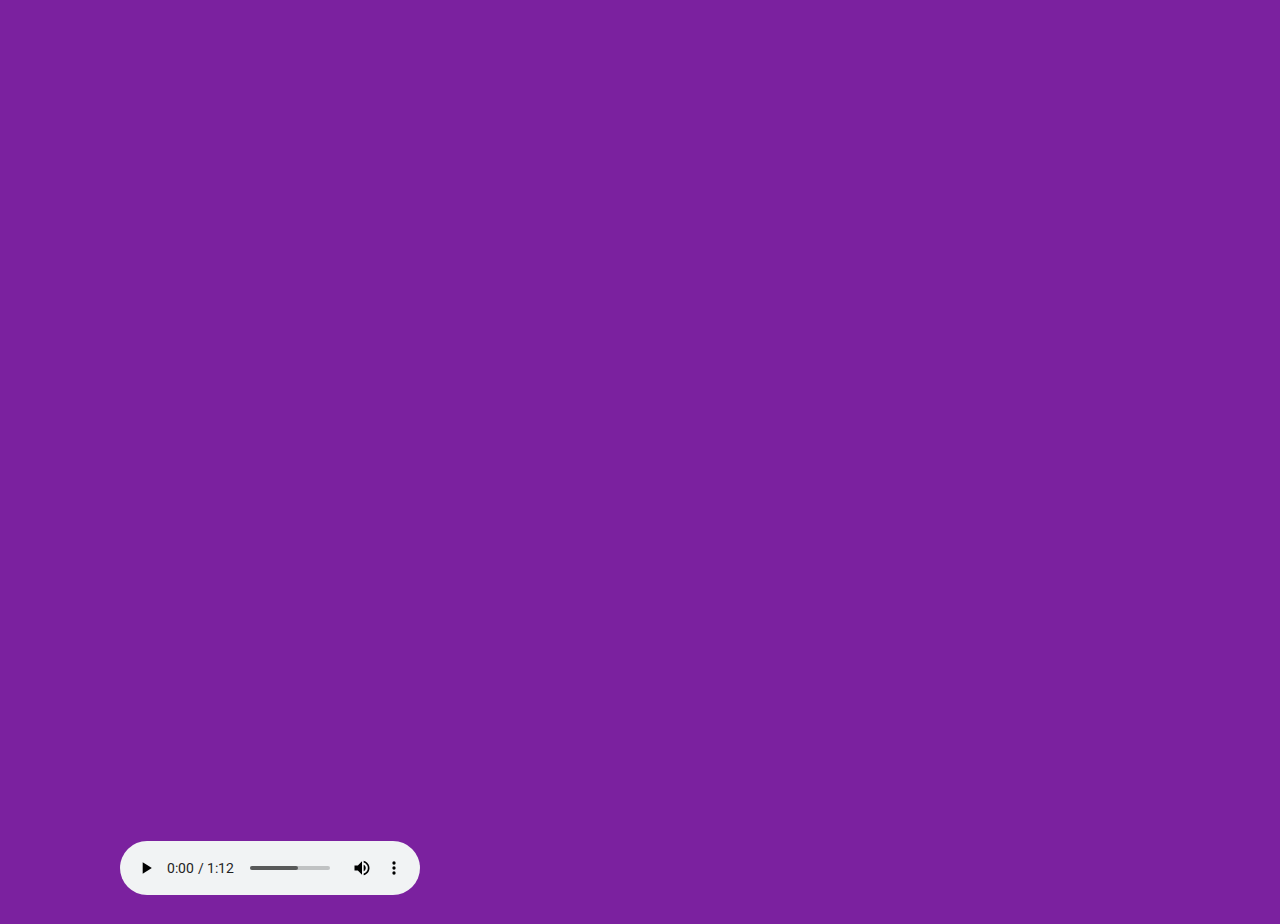
<file: services.html>
<!DOCTYPE html>
<html>

<head>
  <meta charset="utf-8">
  <meta name="viewport" content="width=device-width">
  <title>Our services</title>
  <link href="style.css" rel="stylesheet" type="text/css" />
  <link rel="preconnect" href="https://fonts.googleapis.com">
  <link rel="preconnect" href="https://fonts.gstatic.com" crossorigin>
  <link href="https://fonts.googleapis.com/css2?family=Oswald:wght@200..700&display=swap" rel="stylesheet">
  <link rel="preconnect" href="https://fonts.googleapis.com">
  <link rel="preconnect" href="https://fonts.gstatic.com" crossorigin>
  <link href="https://fonts.googleapis.com/css2?family=Roboto:ital,wght@0,100;0,300;0,400;0,500;0,700;0,900;1,100;1,300;1,400;1,500;1,700;1,900&display=swap" rel="stylesheet">
  <link rel="preconnect" href="https://fonts.googleapis.com">
  <link rel="preconnect" href="https://fonts.gstatic.com" crossorigin>
  <link href="https://fonts.googleapis.com/css2?family=Playwrite+NL:wght@100..400&family=Roboto:ital,wght@0,100;0,300;0,400;0,500;0,700;0,900;1,100;1,300;1,400;1,500;1,700;1,900&display=swap" rel="stylesheet">
  <link rel="preconnect" href="https://fonts.googleapis.com">
  <link rel="preconnect" href="https://fonts.gstatic.com" crossorigin>
  <link href="https://fonts.googleapis.com/css2?family=Nunito:ital,wght@0,200..1000;1,200..1000&family=Playwrite+NL:wght@100..400&family=Roboto:ital,wght@0,100;0,300;0,400;0,500;0,700;0,900;1,100;1,300;1,400;1,500;1,700;1,900&display=swap" rel="stylesheet">
   <link href="https://cdn.jsdelivr.net/npm/bootstrap@5.3.3/dist/css/bootstrap.min.css" rel="stylesheet" integrity="sha384-QWTKZyjpPEjISv5WaRU9OFeRpok6YctnYmDr5pNlyT2bRjXh0JMhjY6hW+ALEwIH" crossorigin="anonymous">
</head>
<body>
  <header>
    <nav class="topnav">
      <a href="index.html">Homepage</a>
      <a href="services.html" class="active">Services</a>
      <a href="Portfolio.html">Portfolio</a>
      <a href="par_mums_2.html">Our Team</a>
      <a href="kontakti.html">Contact us</a>
    </nav>
  </header>
  <aside class="sidebar">
    <br>
    <br>
    <br>
    <br>
    <a href="#list">Services</a>
    <a href="#tabula">Prices</a>
  </aside>
  <main>
     <h1>Our services</h1>
    <section id="saturs">
      <p>We are here for you</p>
      <p>24/7 open</p>
      <p>See more details below</p>
    </section>
    <section id="image">
      <img src="me.jpg" class="rounded-circle" width="90%" alt="me">
    </section>
    <br>
    <section id="links">
      <p><a href="index.html"><b>Go to homepage</b></a>
      </p>
    </section>
    <br>
    <section id="Paragrafs">
      <p class="cits">Here is a list of our services:</p>
    </section>
    <section id="list">
      <ul>
        <li>Accounting</li>
        <li>Finance</li>
      </ul>
      <ol>
        <li>Financial reporting</li>
        <li>Budgeting</li>
        <li>Hedge accounting</li>
        <li>Team management</li>
      </ol>
      <ol type="I" start="V">
        <li>Photograhy
          <ul>
            <li>In studio</li>
            <li>On location</li>
          </ul>
        </li>
        <li>Film-making</li>
        <li>Digital design</li>
        <li>Web page creation</li>
      </ol>
    </section>
    <br>
    <section id="Paragrafs">
      <p class="cits">Here is our price list:</p>
    </section>
    <section id="tabula">
      <table border="1">
        <tr>
          <td>11111</td>
          <td>22222</td>
          <td colspan="2">33333</td>
        </tr>
        <tr>
          <td>44444</td>
          <td>55555</td>
          <td>66666</td>
          <td>66666</td>
        </tr>
        <tr>
          <td rowspan="2">11111</td>
          <td>22222</td>
          <td>33333</td>
          <td>66666</td>
        </tr>
        <tr>
          <td>55555</td>
          <td>66666</td>
          <td>66666</td>
        </tr>
      </table>
    </section>
    <br>
    <section id="canva">
      <canvas id="zimejums" width="500" height="400""></canvas>
      <br>
      <button onclick="zimetuzcanva2()">paradiotro!</button>
      <button onclick="aplis()">paradit apli!</button>
      <button onclick="linija()">paradit liniju!</button>
      <button onclick="teksts()">paradit tekstu!</button>
    </section>
    <br>
    <section id="saturs">
        <label for="vards">Ievadi savu vardu</label>
        <input type="text" id="vards" name="vards">
        <label for="a">Ievadi A vertibu</label>
        <input type="number" id="a">
        <label for="b">Ievadi B vertibu</label>
        <input type="number" id="b">
        <button type="button" class="btn btn-danger" onclick="aprekins()"">Aprekinat</button>
      <p id="rezultats">Seit bus rezultats</p>
    </section>
    <section id="video">
      <iframe src="https://player.vimeo.com/video/49254523?h=035f0ec7df" width="640" height="564" frameborder="0" allow="autoplay; fullscreen" allowfullscreen></iframe>
    </section>
    <section id="map">
      <iframe src="https://www.google.com/maps/embed?pb=!1m18!1m12!1m3!1d17398.89872284592!2d24.163444650000002!3d56.968290499999995!2m3!1f0!2f0!3f0!3m2!1i1024!2i768!4f13.1!3m3!1m2!1s0x46eece4f87a96f9f%3A0xd4b908bee3cb6b97!2sDomina%20Shopping!5e0!3m2!1sru!2slv!4v1718536395178!5m2!1sru!2slv" width="500" height="380" style="border:0;" allowfullscreen="" loading="lazy" referrerpolicy="no-referrer-when-downgrade"></iframe>
    </section>
    <br>
    <section id="audio">
      <audio controls>
        <source src="StockTune.mp3" type="audio/mpeg">.
      </audio>
    </section>
    <br>
    <script src="script.js"></script>
  </main>
  <footer>&copy; LizBerg</footer>
</body>

</html>
</file>
<file: style.css>
html, main {
  height: 100%;
  width: 100%;
  background-color: #7b219f; /* fona krasa */
  font-family: "Oswald", sans-serif;
}
body {
  height: 100%;
  width: 100%;
  margin: 0;
  padding: 0;
  background-color: #7b219f; /* fona krasa */
  font-family: "Oswald", sans-serif;
}
.topnav {
  overflow: hidden;
  background-color: #333;
  margin-top: 0px;
  height: 100px;
  display: flex;
  justify-content: space-around;
  margin-left: 100px;
}
.topnav a {
  flex: 1;
  display: flex;
  justify-content: center;
  align-items: center;
  float: left;
  color: #f2f2f2;
  text-align: center;
  padding: 14px 16px;
  text-decoration: none;
  font-size: 17px;
}
.topnav a:hover {
  background-color: #ddd;
  color: black;
}
.topnav a.active {
  background-color: #7b219f;
  color: #c4bc00;
}
.sidebar {
  height: 100%;
  width: 100px;
  position: fixed; 
  z-index: 1;
  top: 0;
  left: 0;
  background-color: #3a88fe;
  overflow-x: hidden;
  padding-top: 20px;
}
.sidebar a {
padding: 10px; 
text-decoration: none;
font-size: 18px;
color: #ffffff;
display: block;
}
.sidebar a:hover {
color: #f5ec00;
background-color: darkgrey;
}
main {
  margin-left: 100px;
  padding: 20px;
}
footer {
  background-color: #333;
  margin-left: 100px;
  padding: 5px;
  position: fixed;
  bottom: 0;
  width: 100%;
}
button {
  background-color: #74a7fe;
  color: #232323;
  font-family: "Oswald", sans-serif;
  font-size: 20px;
  padding: 14px 20px;
  margin: 8px 8px;
  text-align: center;
  text-decoration: none;
  border: none;
  cursor: pointer;
  width: 100%;
  display: inline-block;
  cursor: pointer;
  margin-bottom: 20px;
  transition: background-color 0.3s ease;
  border-radius: 12px;
  background-color: #74a7fe;
  animation-name: example;
  animation-duration: 5s;
}
button:hover {
  background-color: #0061ff;
  color: black;
}
h1 {
  color: #ffffff;;
  text-align: left; 
  font-family: "Nunito", sans-serif;
}
h2 {
  color: #008cb4;
  text-align: left; 
  font-family: "Nunito", sans-serif;
}
p {
  color: #f9d3e0;
  font-size: 20px;
  font-family: "Roboto", sans-serif;
}
#list {
  background-color: #cce8b5;
  padding: 20px
  margin: 8px;
  border-radius: 10px;
  font-size: 20px;
}
#Paragrafs {
  background-color: #606060;
  padding: 20px
  margin: 8px;
  border-radius: 10px;
  font-size: 10px;
}
#tabula{
  background-color: #cce8b5;
  padding: 10px
}
#saturs p {
  color: #f5ec00;
  font-size: 20px;
}
#image img {
  display: block;
  border-radius: 8px;
  margin: 0 auto;
}
#tabula table {
  border-collapse: collapse;
  background-color: #ddffff;
  width: 90%;
  margin: 20px;
  border-color: #0061ff; 
}
#tabula td {
  padding: 10px;
  border: 1px solid #ddd;
  text-align: center;
}
#tabula tr:nth-child(even)  {
  background-color: #f2f2f2;
}
#tabula tr:nth-child(1)  {
  background-color: #9aa60e;
}
#links p {
  font-family: "Playwrite NL", sans-serif; /* how to add diff font to links? */
  font-size: 20px;
  color: #d58400;
}
@keyframes example {
  from {background-color: red;}
  to {background-color: yellow;}
}
div {
  width: 100px;
  height: 100px;
  background-color: red;
  animation-name: example;
  animation-duration: 5s;
}
.cits {
  margin-left: 10px;
}
#lapas {
  width: 100%;
  height: 100%;
}
#lapas_saturs {
  width: 100%;
  width: 100%;
}
</file>
